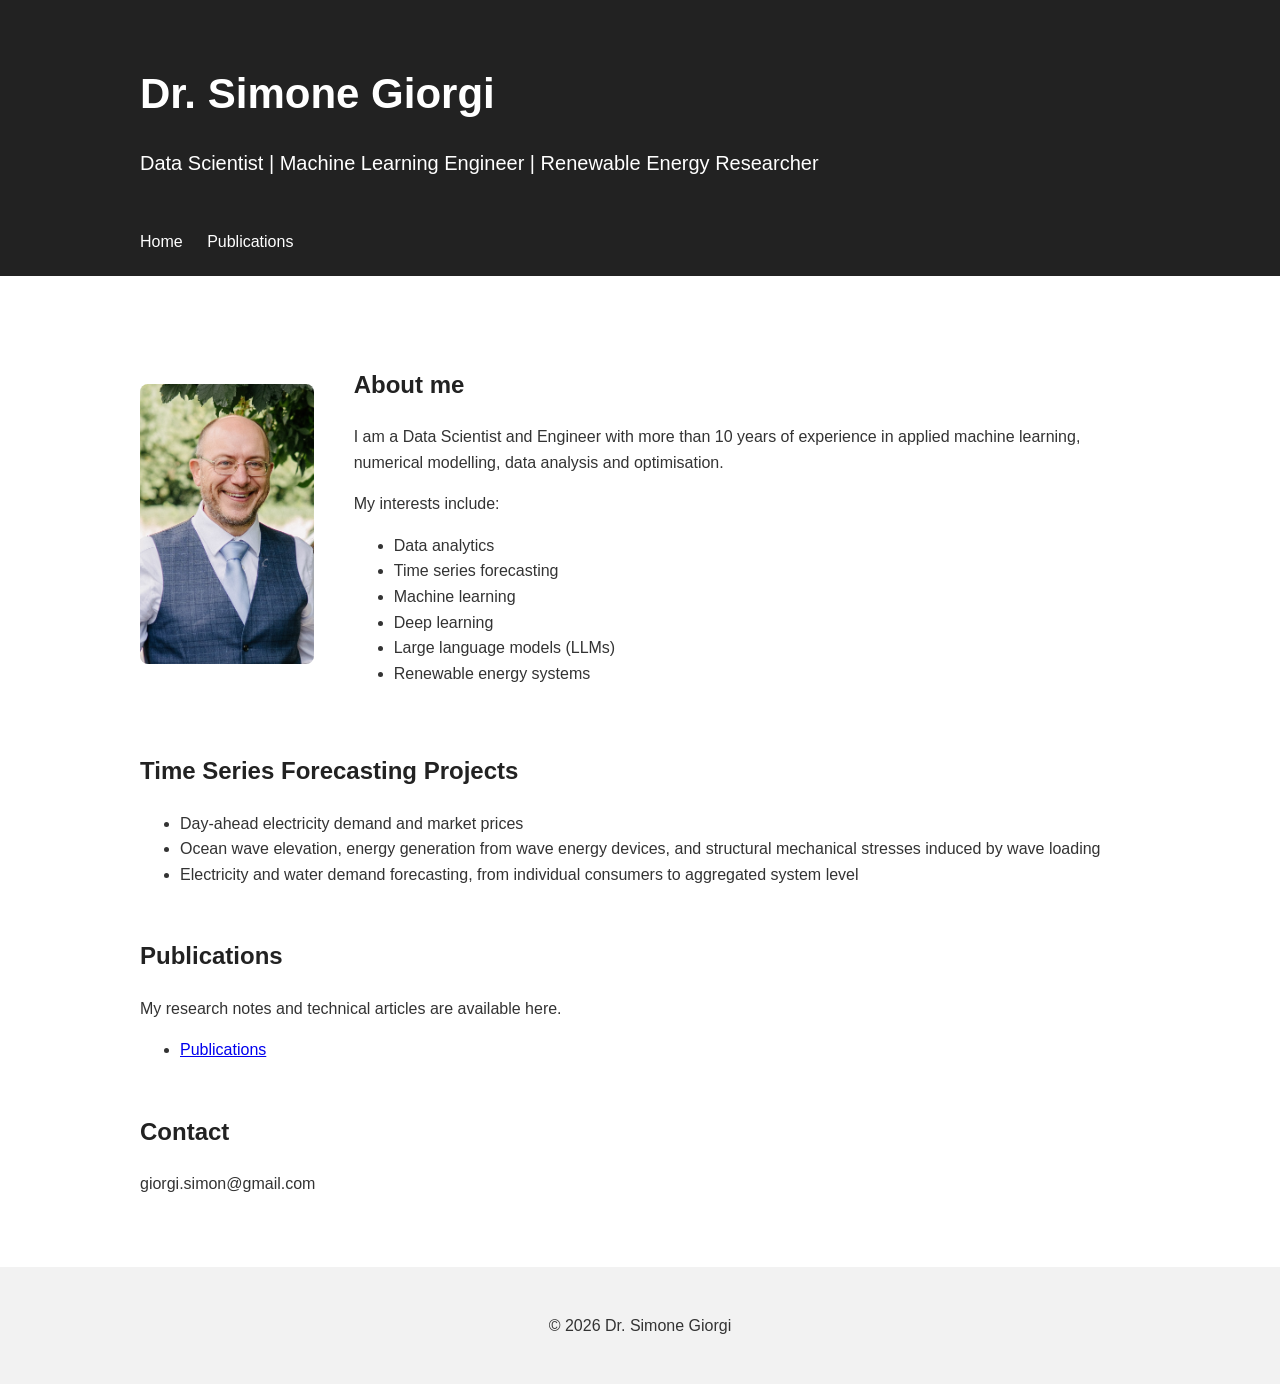
<file: index.html>
<!DOCTYPE html>
<html lang="en">

<head>

<meta charset="UTF-8">
<meta name="viewport" content="width=device-width, initial-scale=1.0">

<title>Dr. Simone Giorgi | Data Scientist</title>

<link rel="stylesheet" href="css/style.css">

</head>


<body>


<header>

<div class="container">

<h1>Dr. Simone Giorgi</h1>

<p>
Data Scientist | Machine Learning Engineer | Renewable Energy Researcher
</p>


<nav>

<a href="index.html">Home</a>
<!-- <a href="#about">About</a> -->
<!-- <a href="projects.html">Projects</a> -->
<a href="publications.html">Publications</a>
<!-- <a href="#contact">Contact</a> -->

</nav>

</div>

</header>



<main class="container">


<section id="about">


<div class="profile">


<img src="images/profile.jpg" 
alt="Simone Giorgi">


<div>

<h2>About me</h2>

<p>
I am a Data Scientist and Engineer with more than 10 years
of experience in applied machine learning, numerical modelling,
data analysis and optimisation.
</p>


<p>
My interests include:
</p>

<ul>
  <li>Data analytics</li>
  <li>Time series forecasting</li>
  <li>Machine learning</li>
  <li>Deep learning</li>
  <li>Large language models (LLMs)</li>
  <li>Renewable energy systems</li>
</ul>

</div>


</div>

</section>



<section id="projects">

<h2>Time Series Forecasting Projects</h2>

<ul>

<li>
Day-ahead electricity demand and market prices
</li>

<li>
Ocean wave elevation, energy generation from wave energy devices, and structural mechanical stresses induced by wave loading
</li>

<li>
Electricity and water demand forecasting, from individual consumers to aggregated system level
</li>

</ul>



</section>

<section id="papers">

<h2>Publications</h2>

<p>
My research notes and technical articles are available here.
</p>

<ul>

<li>
<a href="publications.html">Publications</a>
</li>



</ul>


</section>



<section id="contact">

<h2>Contact</h2>

<p>
giorgi.simon@gmail.com
</a>
</p>


</section>


</main>



<footer>

<p>
© 2026 Dr. Simone Giorgi
</p>

</footer>


</body>

</html>
</file>
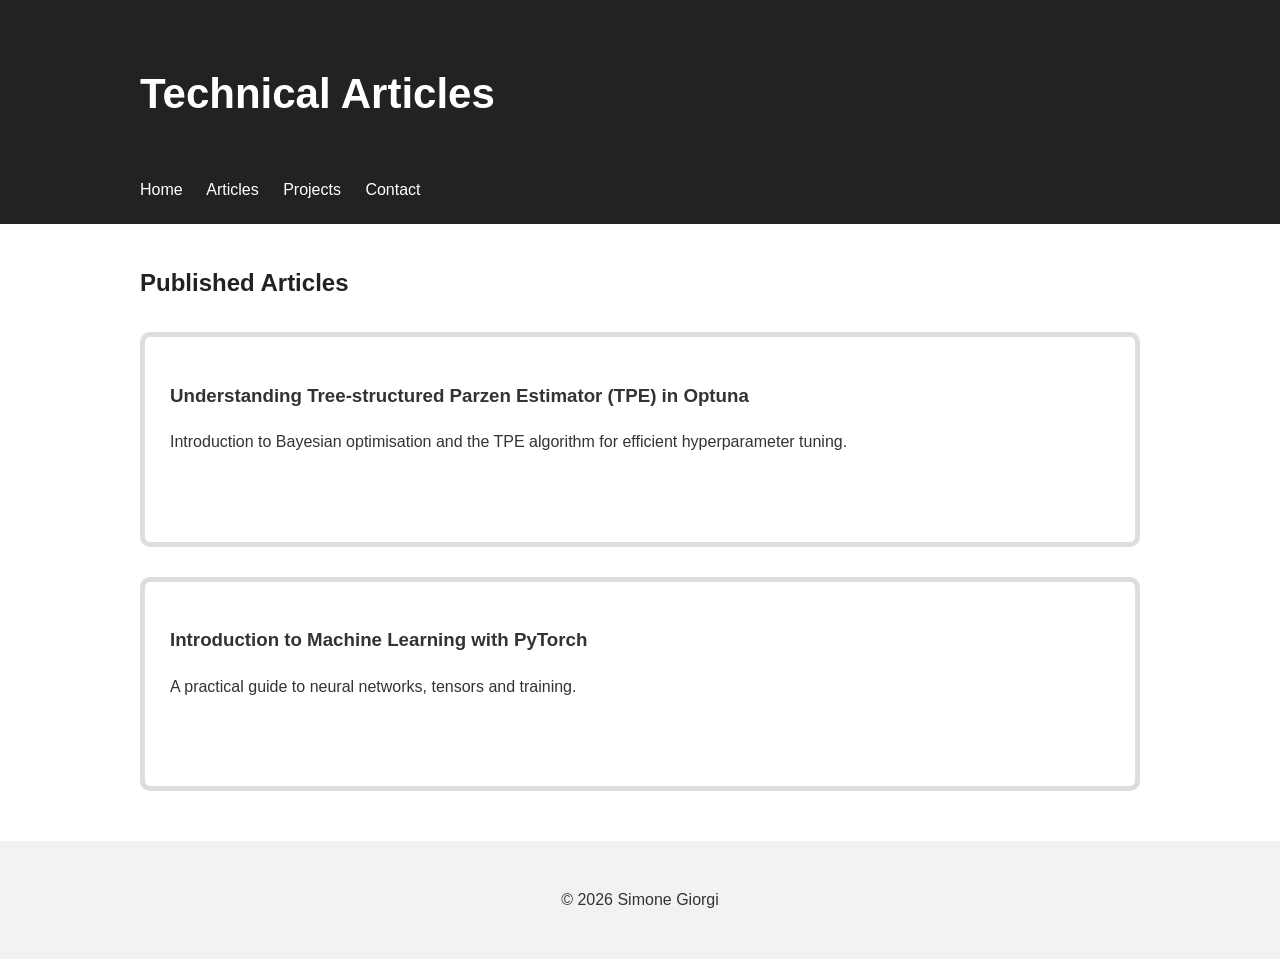
<file: articles.html>
<!DOCTYPE html>
<html lang="en">

<head>

<meta charset="UTF-8">
<meta name="viewport" content="width=device-width, initial-scale=1.0">

<title>Articles | Simone Giorgi</title>

<link rel="stylesheet" href="css/style.css">

</head>


<body>


<header>

<div class="container">

<h1>Technical Articles</h1>

<nav>

<a href="index.html">Home</a>
<a href="articles.html">Articles</a>
<a href="projects.html">Projects</a>
<a href="index.html#contact">Contact</a>

</nav>

</div>

</header>



<main class="container">


<h2>Published Articles</h2>


<div class="article">


<h3>
Understanding Tree-structured Parzen Estimator (TPE) in Optuna
</h3>


<p>
Introduction to Bayesian optimisation and the TPE algorithm
for efficient hyperparameter tuning.
</p>


<a class="button" 
href="papers/tpe-optuna.pdf"
download>
Download PDF
</a>


<a class="button"
href="https://medium.com/"
target="_blank">
Read online
</a>


</div>




<div class="article">


<h3>
Introduction to Machine Learning with PyTorch
</h3>


<p>
A practical guide to neural networks, tensors and training.
</p>


<a class="button"
href="papers/pytorch-introduction.pdf"
download>
Download PDF
</a>


<a class="button"
href="https://medium.com/"
target="_blank">
Read online
</a>


</div>



</main>


<footer>

<p>
© 2026 Simone Giorgi
</p>

</footer>


</body>

</html>
</file>
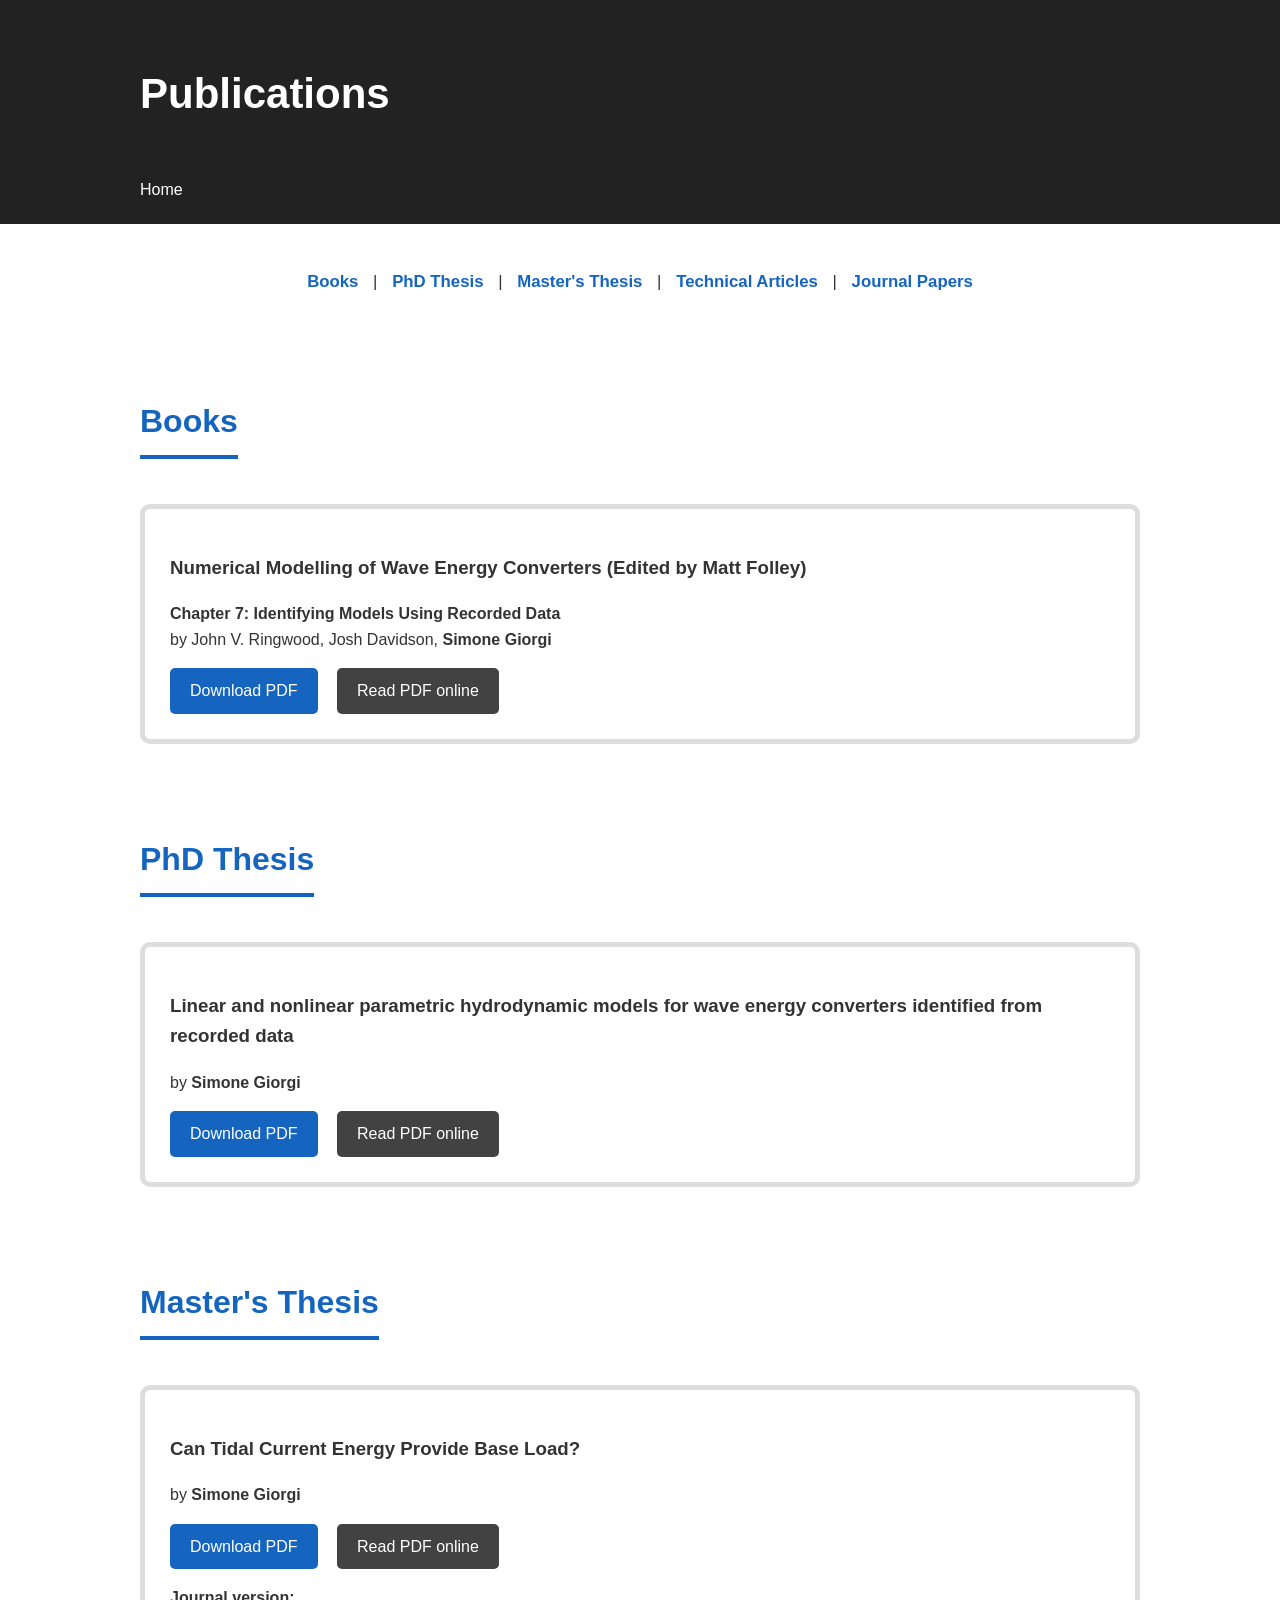
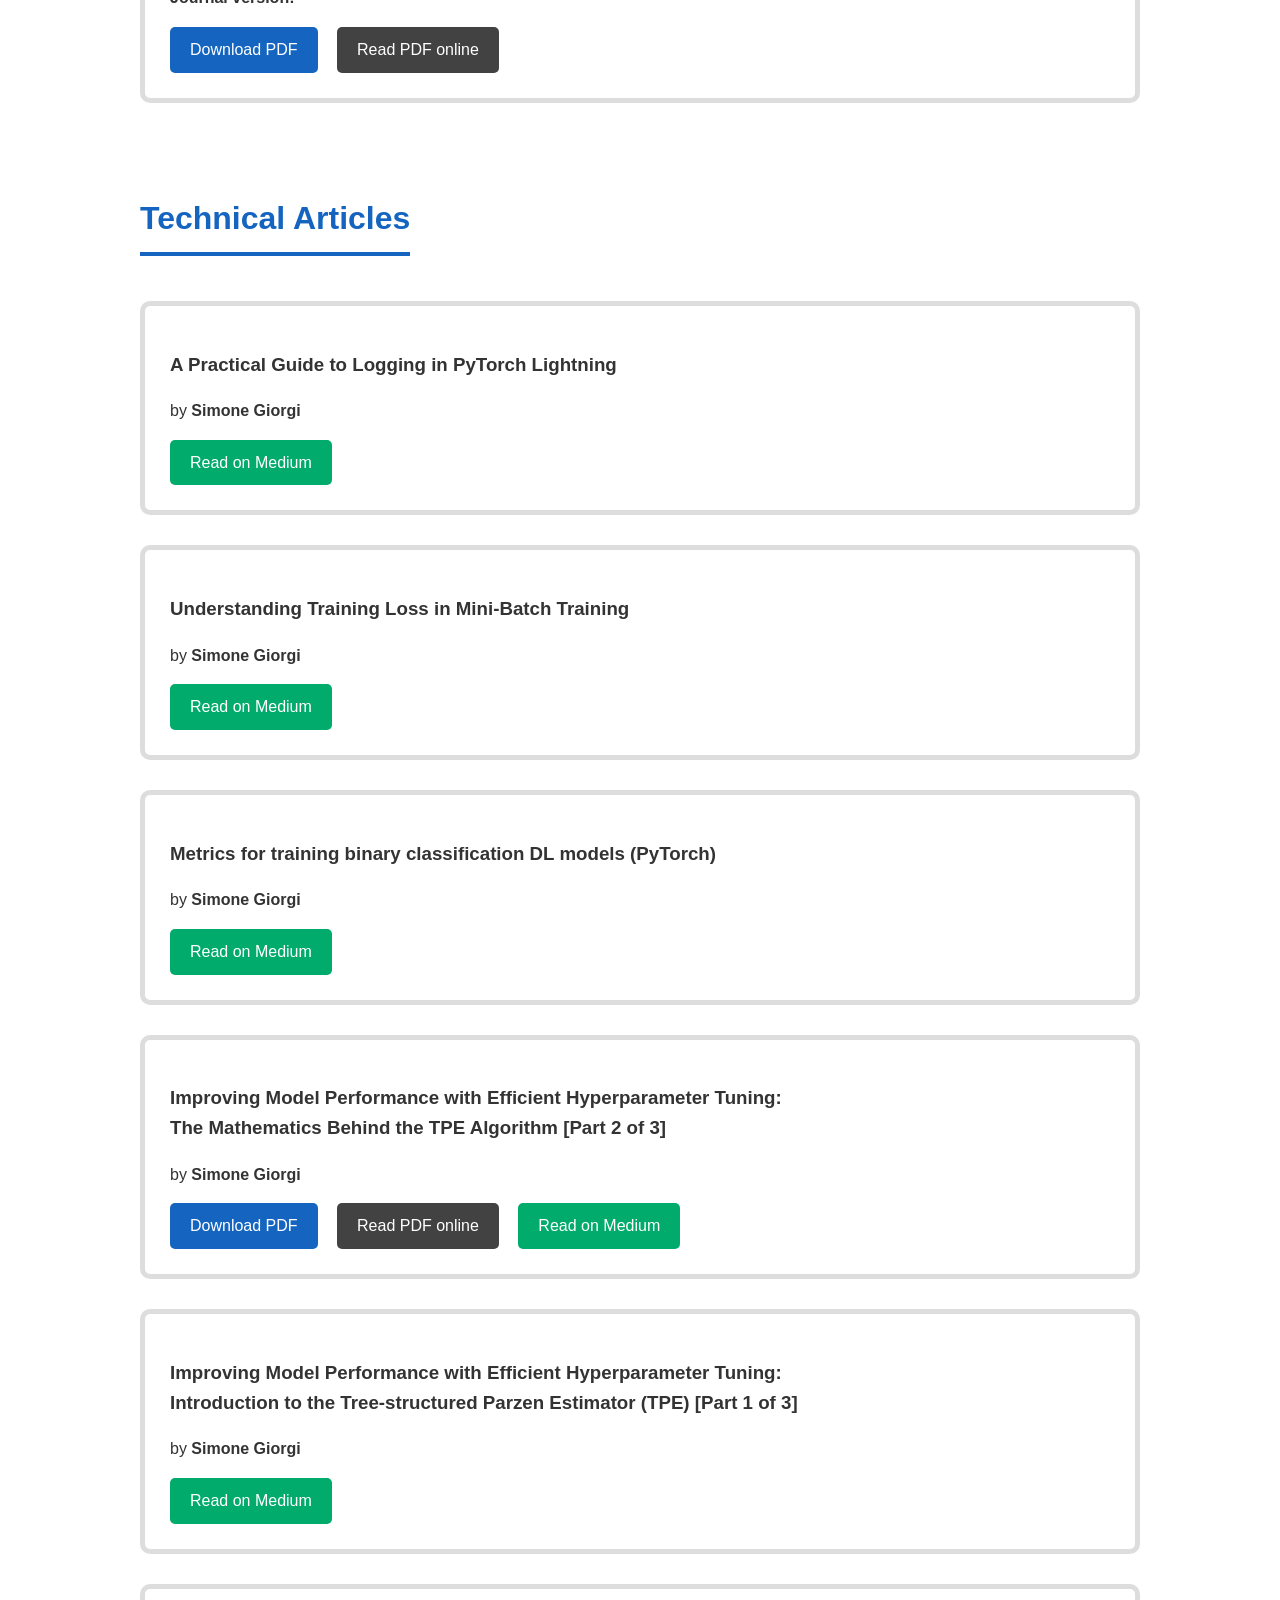
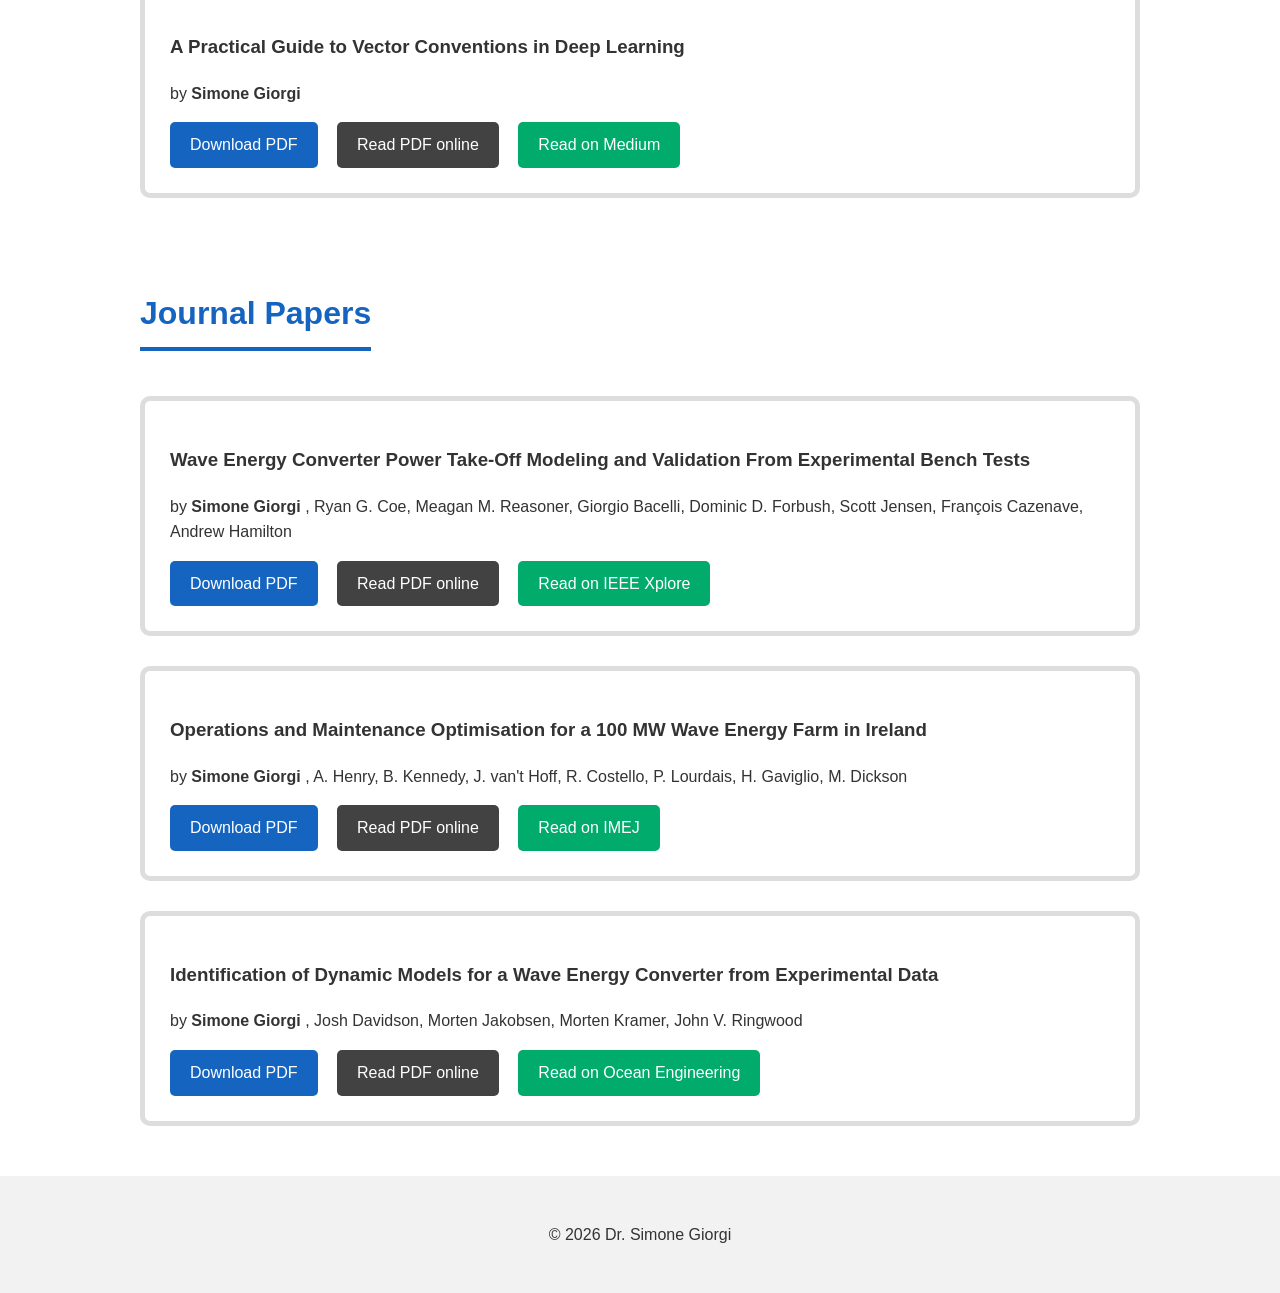
<file: publications.html>
<!DOCTYPE html>
<html lang="en">

<head>

<meta charset="UTF-8">
<meta name="viewport" content="width=device-width, initial-scale=1.0">

<title>Articles | Simone Giorgi</title>

<link rel="stylesheet" href="css/style.css">

</head>

<body>

<header>

<div class="container">

<h1>Publications</h1>

<nav>

<a href="index.html">Home</a>
<!-- <a href="#about">About</a>   -->
<!-- <a href="projects.html">Projects</a>   -->
<!-- <a href="#contact">Contact</a>   -->

</nav>



</div>

</header>

<main class="container">

<div class="publication-nav">
    <a href="#books">Books</a> |
    <a href="#phd-thesis">PhD Thesis</a> |
    <a href="#masters-thesis">Master's Thesis</a> |
    <a href="#technical-articles">Technical Articles</a> |
    <a href="#journal-papers">Journal Papers</a>
</div>



<!-- ========================= -->
<!-- Books -->
<!-- ========================= -->

<h2 id="books" class="section-title">Books</h2>

<div class="article">

<h3>
Numerical Modelling of Wave Energy Converters  
(Edited by Matt Folley)
</h3>

<p> 
<strong>Chapter 7: Identifying Models Using Recorded Data</strong> <br>
by John V. Ringwood, Josh Davidson, <strong>Simone Giorgi</strong>
</p>

  <a class="button button-download"
href="publications/NUMERICAL_MODELLING_OF_WAVE_ENERGY_CONVERTERS.pdf"
download>
Download PDF
</a>

 <a class="button button-read"
href="read_pdf.html?file=publications/NUMERICAL_MODELLING_OF_WAVE_ENERGY_CONVERTERS.pdf">
Read PDF online
</a>

</div>



<!-- ========================= -->
<!-- PhD Thesis -->
<!-- ========================= -->

<h2 id="phd-thesis" class="section-title">PhD Thesis</h2>

<div class="article">

<h3>
Linear and nonlinear parametric hydrodynamic models for wave energy converters identified from recorded data
</h3>

<p> 
by <strong>Simone Giorgi</strong>
</p>

  <a class="button button-download"
href="publications/2017_Simone_Giorgi_PhD_thesis.pdf"
download>
Download PDF
</a>

 <a class="button button-read"
href="read_pdf.html?file=publications/2017_Simone_Giorgi_PhD_thesis.pdf">
Read PDF online
</a>

</div>




<!-- ========================= -->
<!-- Master's Thesis -->
<!-- ========================= -->

<h2 id="masters-thesis" class="section-title">Master's Thesis</h2>

<div class="article">

<h3>
Can Tidal Current Energy Provide Base Load?
</h3>

<p> 
by <strong>Simone Giorgi</strong>
</p>

  <a class="button button-download"
href="publications/2012_Simone_Giorgi_Master_thesis.pdf"
download>
Download PDF
</a>

 <a class="button button-read"
href="read_pdf.html?file=publications/2012_Simone_Giorgi_Master_thesis.pdf">
Read PDF online
</a>



<p> 
<strong>Journal version:</strong>
</p>

  <a class="button button-download"
href="publications/2013_Simone_Giorgi_can_tidal_current.pdf"
download>
Download PDF
</a>

 <a class="button button-read"
href="read_pdf.html?file=publications/2013_Simone_Giorgi_can_tidal_current.pdf">
Read PDF online
</a>








</div>








<!-- ========================= -->
<!-- Technical Articles -->
<!-- ========================= -->

<h2 id="technical-articles" class="section-title">Technical Articles</h2>



<!------------------------------------------->
<div class="article">

<h3>
A Practical Guide to Logging in PyTorch Lightning
</h3>

<p>by <strong>Simone Giorgi</strong></p>


<a class="button button-medium"
href="https://medium.com/@giorgi.simon/a-practical-guide-to-logging-in-pytorch-lightning-5e599320149b"
target="_blank">
Read on Medium
</a>

</div>



<!------------------------------------------->
<div class="article">

<h3>
Understanding Training Loss in Mini-Batch Training
</h3>

<p>by <strong>Simone Giorgi</strong></p>


<a class="button button-medium"
href="https://medium.com/@giorgi.simon/understanding-epoch-training-loss-8370a1f08ce8"
target="_blank">
Read on Medium
</a>

</div>



<!------------------------------------------->
<div class="article">

<h3>
Metrics for training binary classification DL models (PyTorch)
</h3>

<p>by <strong>Simone Giorgi</strong></p>


<a class="button button-medium"
href="https://medium.com/@giorgi.simon/metrics-for-training-binary-classification-models-pytorch-93133ab326ea"
target="_blank">
Read on Medium
</a>

</div>



<!------------------------------------------->
<div class="article">

<h3>
Improving Model Performance with Efficient Hyperparameter Tuning: 
<br>
The Mathematics Behind the TPE Algorithm [Part 2 of 3]
</h3>

<p>by <strong>Simone Giorgi</strong></p>

<a class="button button-download"
href="publications/The_Mathematics_Behind_TPE_Algorithm_Part_2.pdf"
download>
Download PDF
</a>

 <a class="button button-read"
href="read_pdf.html?file=publications/The_Mathematics_Behind_TPE_Algorithm_Part_2.pdf">
Read PDF online
</a>

<a class="button button-medium"
href="https://medium.com/@giorgi.simon/improving-model-performance-with-efficient-hyperparameter-tuning-the-mathematics-behind-the-tpe-e731ca64342b"
target="_blank">
Read on Medium
</a>

</div>


<!------------------------------------------->
<div class="article">

<h3>
Improving Model Performance with Efficient Hyperparameter Tuning:
<br>
Introduction to the Tree-structured Parzen Estimator (TPE) [Part 1 of 3]
</h3>

<p>by <strong>Simone Giorgi</strong></p>


<a class="button button-medium"
href="https://medium.com/@giorgi.simon/improving-model-performance-with-efficient-hyperparameter-tuning-pytorch-optuna-part-1-of-2-673eaae37d33"
target="_blank">
Read on Medium
</a>

</div>

<!------------------------------------------->
<div class="article">

<h3>
A Practical Guide to Vector Conventions in Deep Learning
</h3>

<p>by <strong>Simone Giorgi</strong></p>

<a class="button button-download"
href="publications/A_Practical_Guide_to_Vector_Conventions_in_Deep_Learning.pdf"
download>
Download PDF
</a>

 <a class="button button-read"
href="read_pdf.html?file=publications/A_Practical_Guide_to_Vector_Conventions_in_Deep_Learning.pdf">
Read PDF online
</a>


<a class="button button-medium"
href="https://medium.com/@giorgi.simon/a-practical-guide-to-vector-conventions-in-deep-learning-3c86bbd07bf7"
target="_blank">
Read on Medium
</a>

</div>




<!-- ========================= -->
<!-- Journal Papers -->
<!-- ========================= -->

<h2 id="journal-papers" class="section-title">Journal Papers</h2>

<div class="article">

<h3>
Wave Energy Converter Power Take-Off Modeling
and Validation From Experimental Bench Tests
</h3>

<p>by <strong>Simone Giorgi</strong>
, Ryan G. Coe, Meagan M. Reasoner, Giorgio Bacelli, Dominic D. Forbush, Scott Jensen,
François Cazenave,  Andrew Hamilton
</p>


<a class="button button-download"
href="publications/2024_giorgi_PTO.pdf"
download>
Download PDF
</a>

 <a class="button button-read"
href="read_pdf.html?file=publications/2024_giorgi_PTO.pdf">
Read PDF online
</a>


<a class="button button-medium"
href="https://ieeexplore.ieee.org/document/10436658"
target="_blank">
Read on IEEE Xplore
</a>

</div>

<!------------------------------------------->
<div class="article">

<h3>
Operations and Maintenance Optimisation for a 100 MW Wave Energy Farm in Ireland
</h3>

<p>by <strong>Simone Giorgi</strong>
, A. Henry, B. Kennedy, J. van't Hoff, R. Costello, P. Lourdais, H. Gaviglio, M. Dickson
</p>


<a class="button button-download"
href="publications/2022_IMEJ_2022.pdf"
download>
Download PDF
</a>

 <a class="button button-read"
href="read_pdf.html?file=publications/2022_IMEJ_2022.pdf">
Read PDF online
</a>


<a class="button button-medium"
href="https://marineenergyjournal.org/imej/article/view/98"
target="_blank">
Read on IMEJ
</a>

</div>

<!------------------------------------------->
<div class="article">

<h3>
Identification of Dynamic Models for a Wave Energy Converter from Experimental Data
</h3>

<p>by <strong>Simone Giorgi</strong>
, Josh Davidson, Morten Jakobsen, Morten Kramer, John V. Ringwood
</p>


<a class="button button-download"
href="publications/2019_OE_2019.pdf"
download>
Download PDF
</a>

 <a class="button button-read"
href="read_pdf.html?file=publications/2019_OE_2019.pdf">
Read PDF online
</a>


<a class="button button-medium"
href="https://www.sciencedirect.com/science/article/abs/pii/S0029801818304748"
target="_blank">
Read on Ocean Engineering
</a>

</div>



<!---===============================================-->
</main>

<footer>

<p>
© 2026 Dr. Simone Giorgi
</p>

</footer>

</body>

</html>
</file>
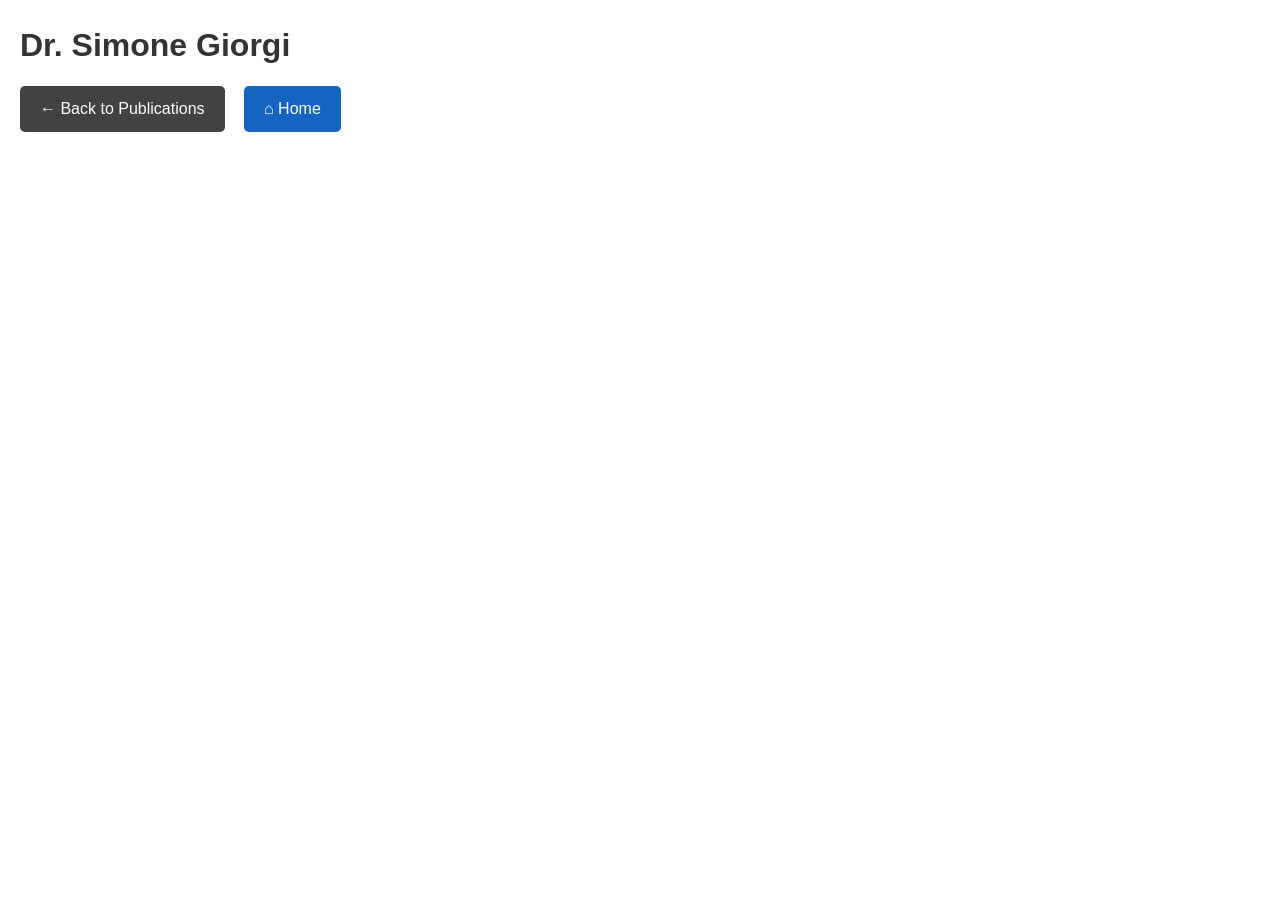
<file: read_pdf.html>
<!DOCTYPE html>
<html lang="en">

<head>

<meta charset="UTF-8">
<meta name="viewport" content="width=device-width, initial-scale=1.0">

<title>PDF Viewer | Simone Giorgi</title>

<link rel="stylesheet" href="css/style.css">

</head>


<body class="pdf-page">


<main class="pdf-container">


<div class="pdf-title">

<h1>
Dr. Simone Giorgi
</h1>


<a class="button button-read"
href="publications.html">
← Back to Publications
</a>

<a class="button button-download"
href="index.html">
⌂ Home
</a>


</div>



<iframe

id="pdf-viewer"

class="pdf-viewer">

</iframe>


</main>



<script>

const params = new URLSearchParams(window.location.search);

const pdfFile = params.get("file");


if (pdfFile) {

    document.getElementById("pdf-viewer").src = pdfFile;

}

</script>



</body>

</html>
</file>
<file: css/style.css>
/* General style */

body {
    font-family: Arial, Helvetica, sans-serif;
    margin: 0;
    background-color: #ffffff;
    color: #333333;
    line-height: 1.6;
}


.container {
    max-width: 1000px;
    margin: auto;
    padding: 20px;
}


/* Header */

header {
    background-color: #222;
    color: white;
    padding: 40px 0 1px 0;
}


header h1 {
    margin: 0;
    font-size: 42px;
}


header p {
    font-size: 20px;
}


/* Navigation */

nav {
    margin-top: 50px;
}


nav a {
    color: white;
    text-decoration: none;
    margin-right: 20px;
}


/* Profile */

.profile {
    display: flex;
    align-items: center;
    gap: 40px;
}


.profile img {
    width: 220px;
    height: 280px;
    object-fit: cover;
    border-radius: 8px;
}



/* Sections */

section {
    margin: 50px 0;
}


h2 {
    color: #222;
}


/* Footer */

footer {
    text-align: center;
    padding: 30px;
    background: #f2f2f2;
}



.section-title {
    font-size: 2rem;
    color: #1565C0;
    margin-top: 60px;
    margin-bottom: 15px;
    display: inline-block;   /* makes the h2 width equal to the text */
}

.section-title::after {
    content: "";
    display: block;
    width: 100%;             /* same width as the text */
    height: 4px;
    background: #1565C0;
    margin-top: 8px;
}


.article {

    border: 5px solid #ddd;
    padding: 25px;
    margin: 30px 0;
    border-radius: 10px;

}




/* Common style for all buttons */
.button {
    display: inline-block;
    color: white;
    padding: 10px 20px;
    margin-right: 15px;
    text-decoration: none;
    border-radius: 5px;
    transition: opacity 0.2s ease;
}

/* Button colors */
.button-download {
    background: #1565C0;   /* Blue */
}

.button-read {
    background: #424242;   /* Dark gray */
}

.button-medium {
    background: #00AB6C;   /* Medium green */
}

/* Hover effect */
.button:hover {
    opacity: 0.8;
}

/* Mobile layout */
@media (max-width: 768px) {
    .button {
        display: block;
        width: 220px;
        text-align: center;
        margin-right: 0;
        margin-bottom: 12px;
    }
}

/* =============================== */
/* PDF Viewer Page                 */
/* =============================== */


.pdf-page {

    margin: 0;
    background-color: #ffffff;

}



.pdf-container {

    width: 100%;

    margin: 0;

    padding: 0;

}



.pdf-title {

    padding: 20px;

}



.pdf-title h1 {

    margin-top: 0;

    margin-bottom: 15px;

    font-size: 32px;

}



/* PDF occupies all remaining screen */

.pdf-viewer {

    display: block;

    width: 100%;

    height: calc(100vh - 150px);

    border: none;

}


.publication-nav {
    text-align: center;
    margin: 25px 0 40px;
    font-size: 1.05rem;
}

.publication-nav a {
    color: #1565C0;
    text-decoration: none;
    font-weight: 600;
    margin: 0 10px;
}

.publication-nav a:hover {
    text-decoration: underline;
}
</file>
